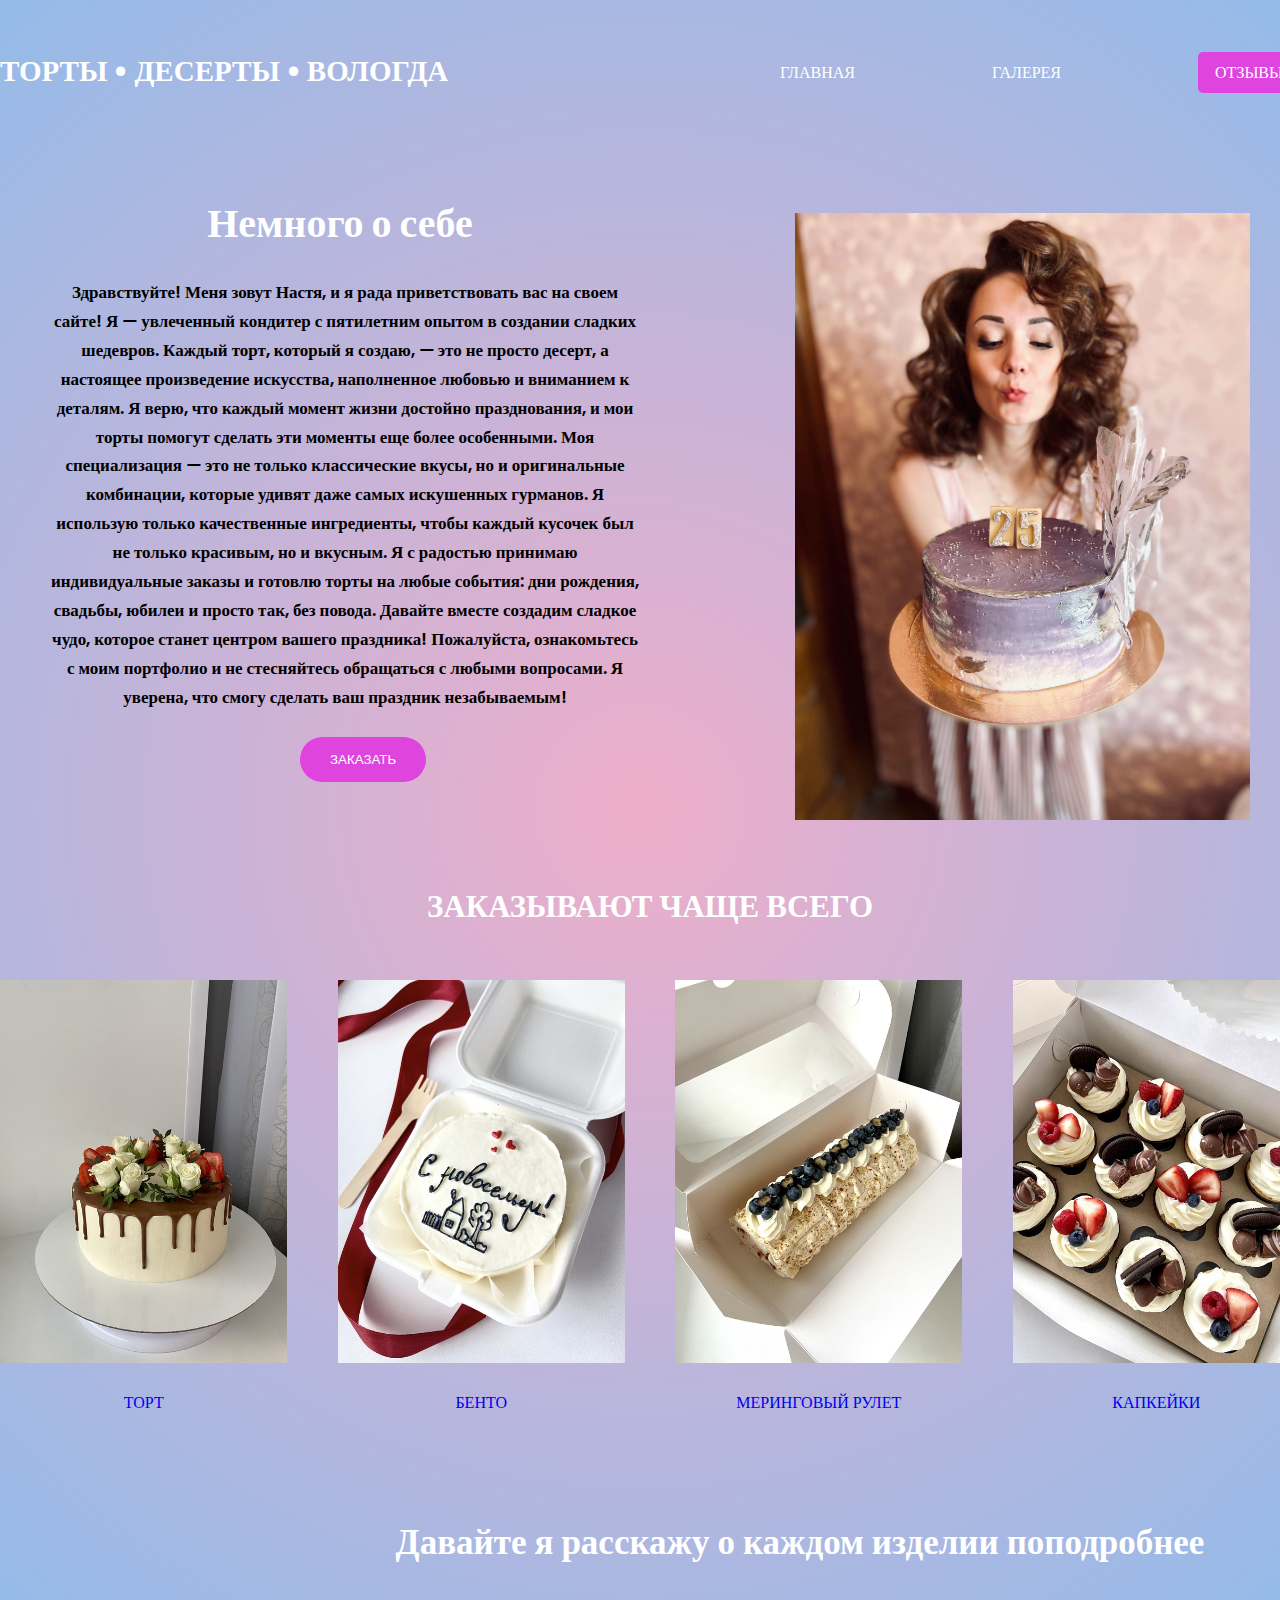
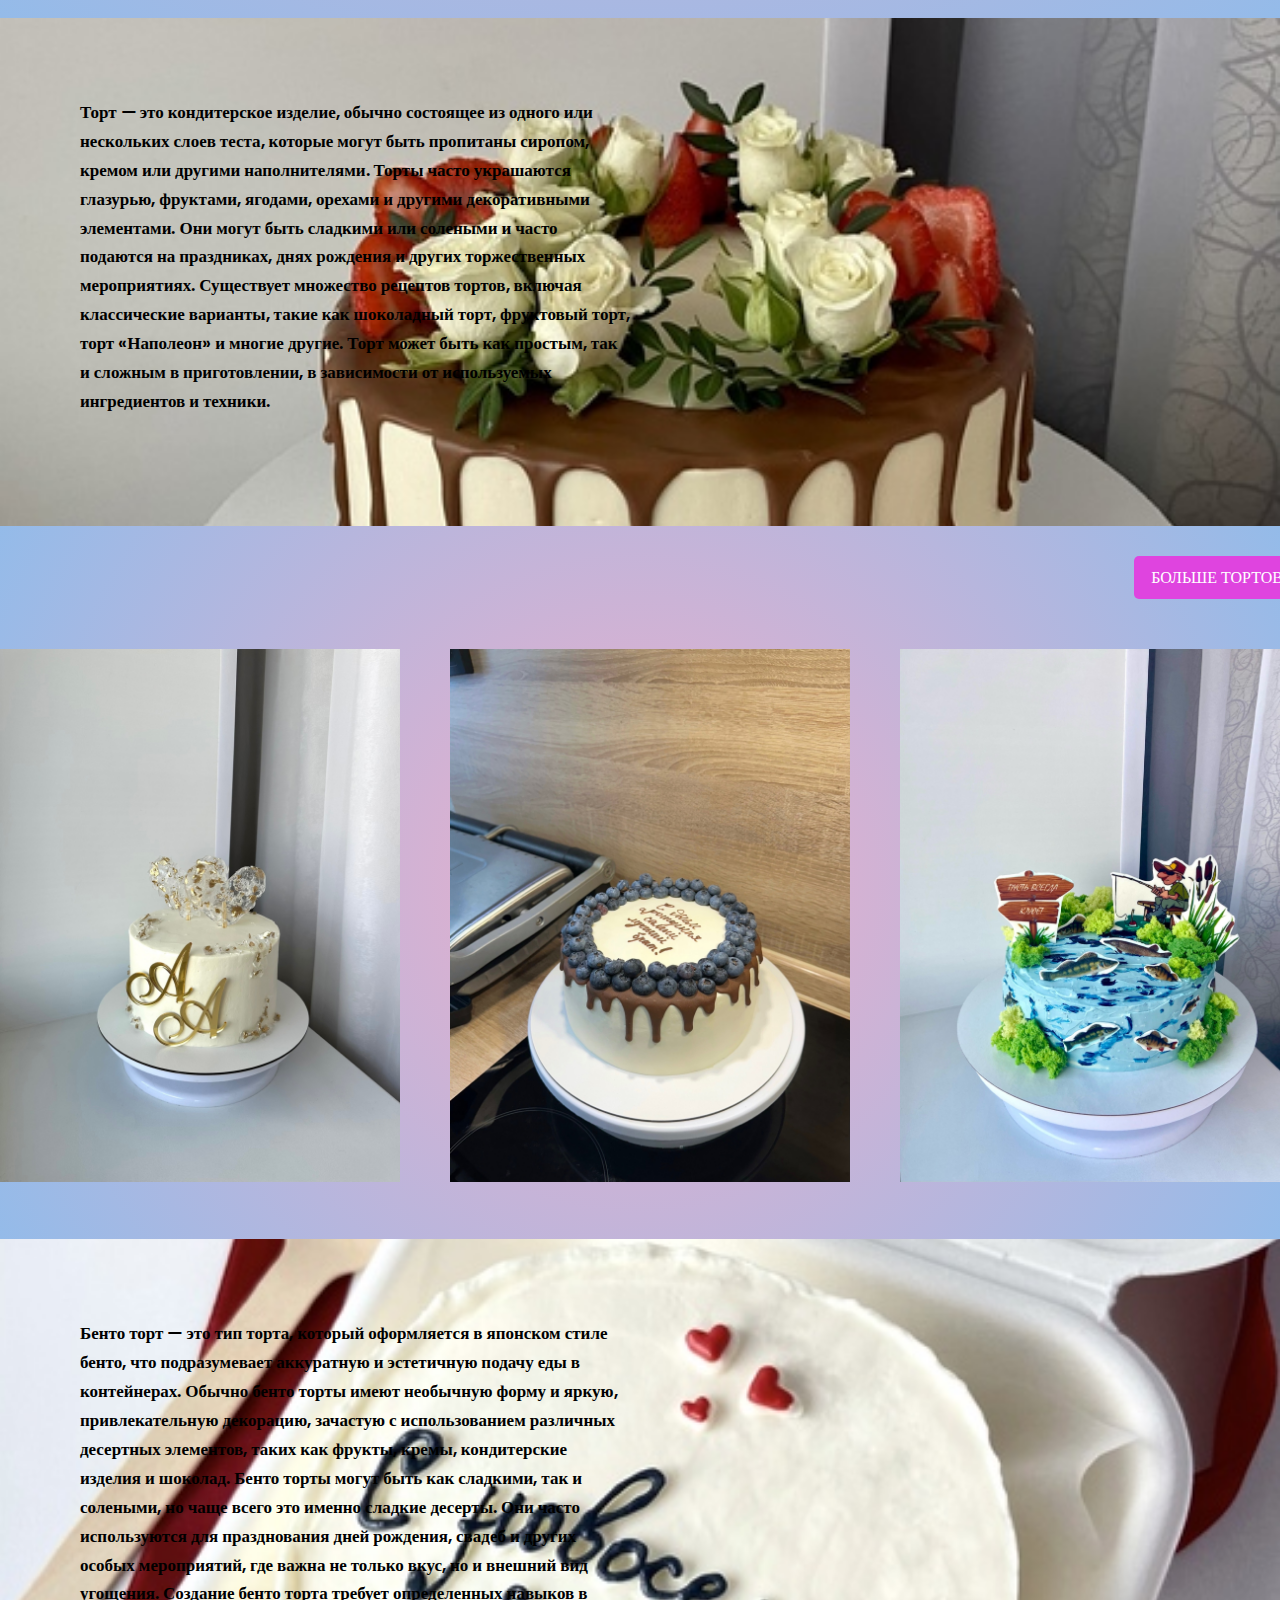
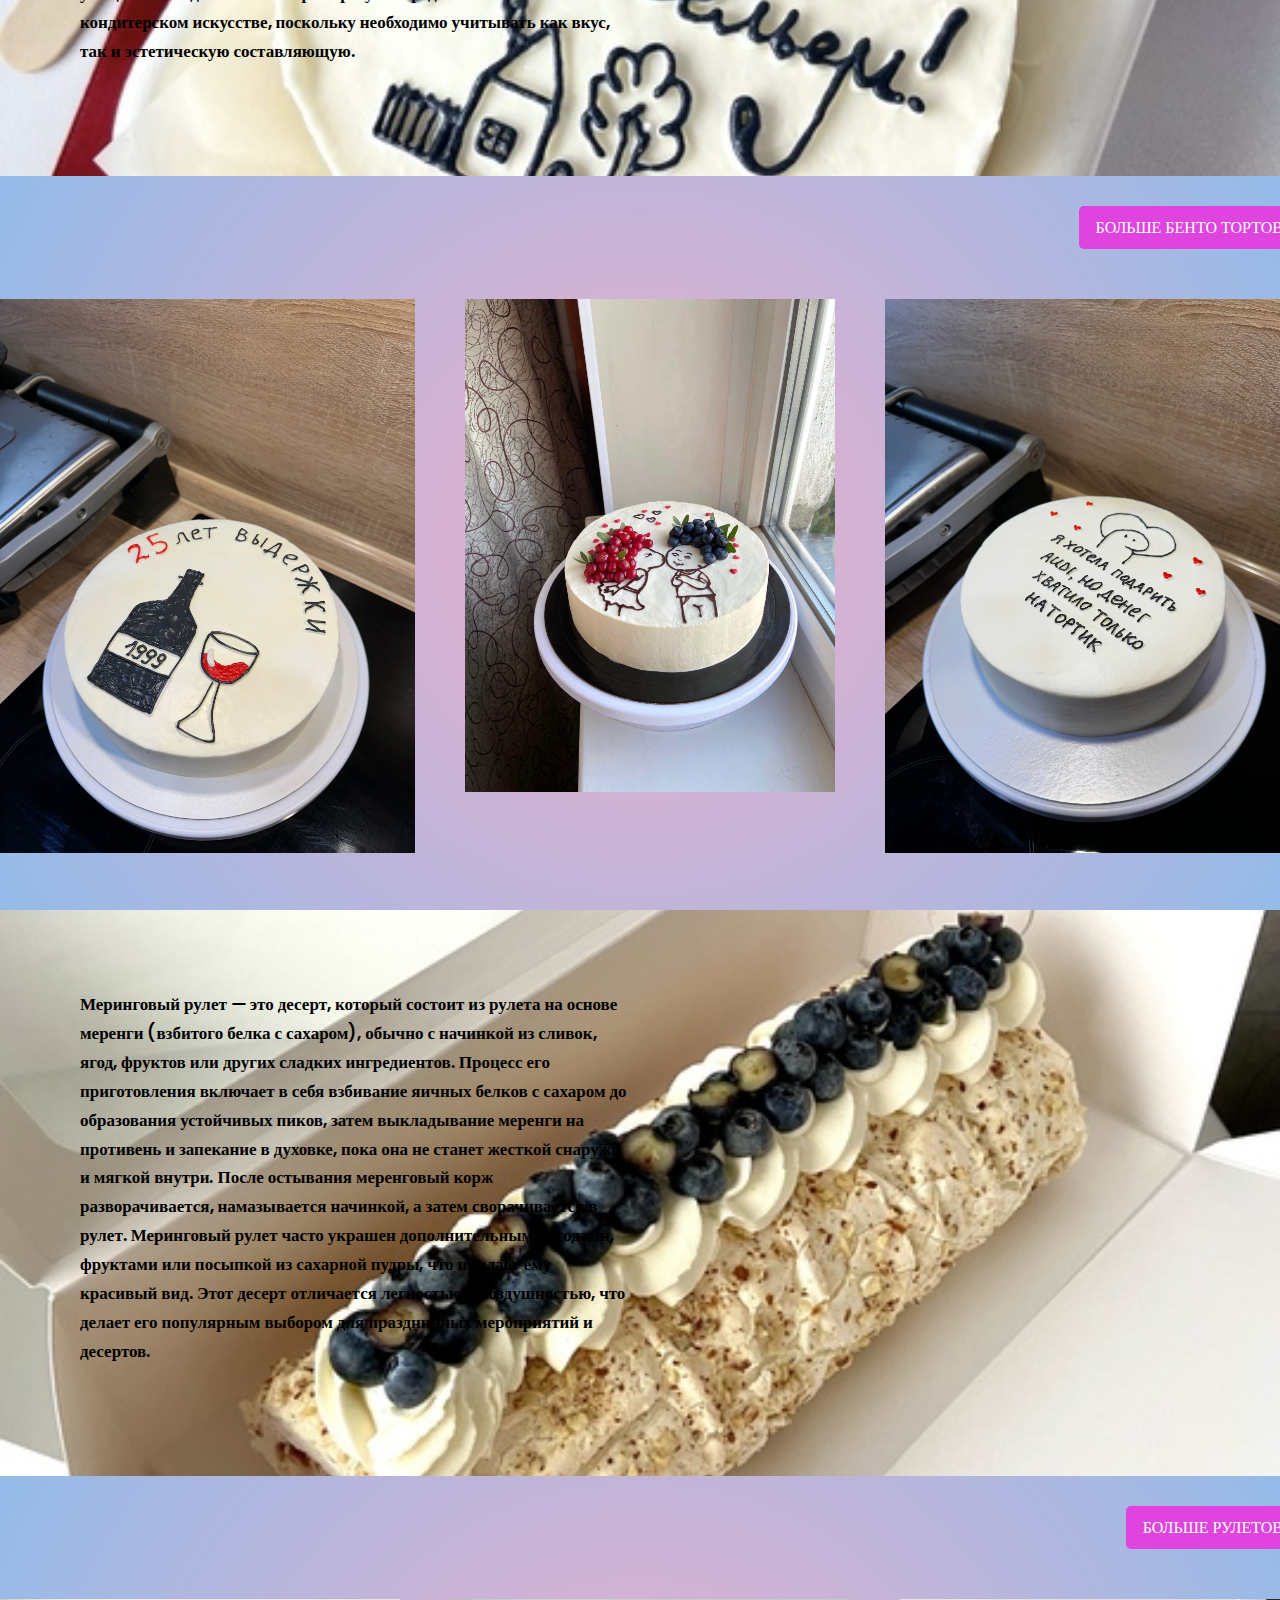
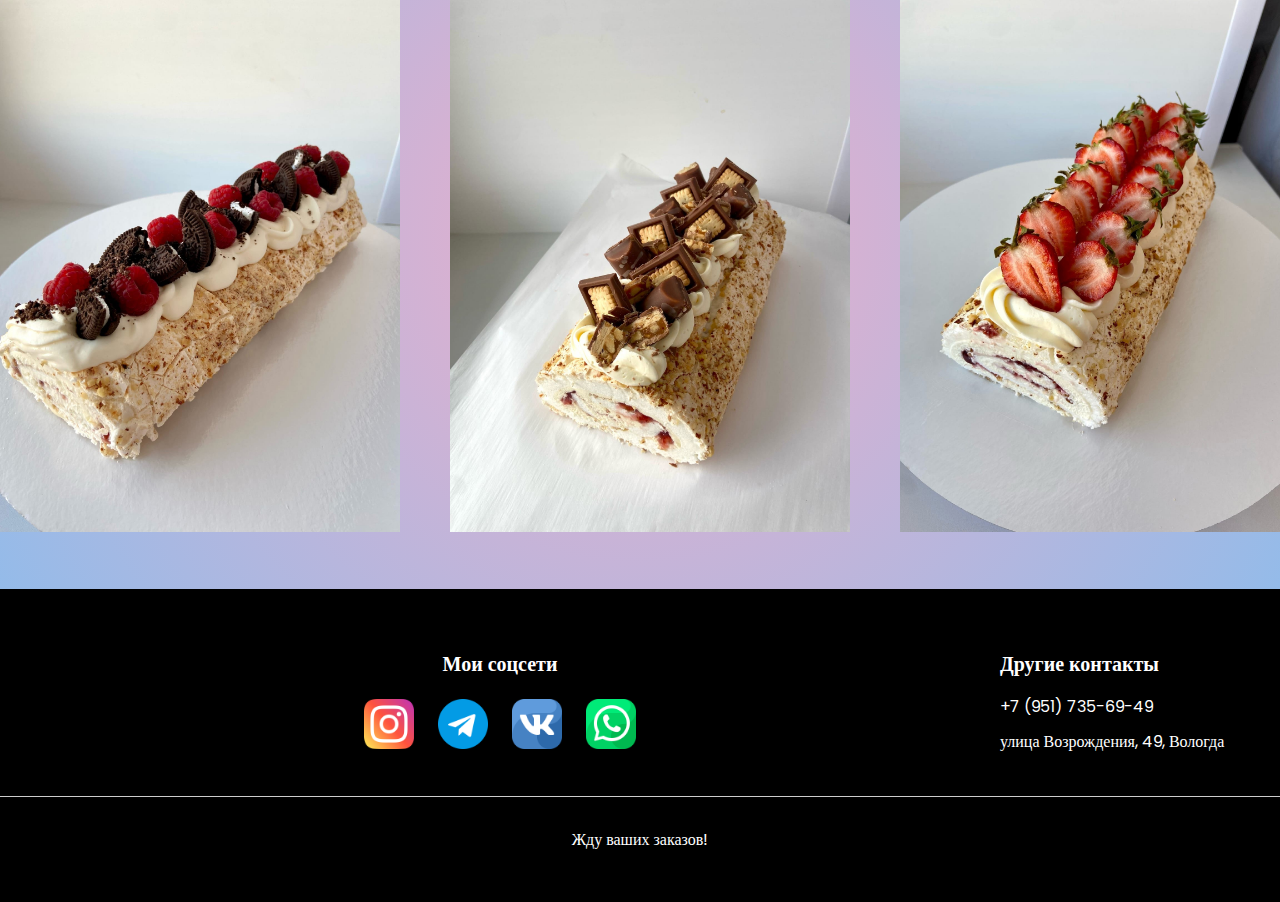
<file: index.html>
<!DOCTYPE html>
<html lang="ru">
<head>
  <meta charset="UTF-8">
  <meta name="viewport" content="width=device-width, initial-scale=1.0">
  <title>Document</title>
  <link rel="stylesheet" href="style.css">
  <style>
    html {
        scroll-behavior: smooth;
    }
</style>
</head>

<body>
  <div class="wrapper">
    <header class="container">
      <span class="logo">ТОРТЫ • ДЕСЕРТЫ • ВОЛОГДА</span>
      <nav>
        <ul>
          <li class="active"><a href="index.html">ГЛАВНАЯ</a></li>
          <li><a href="gallery.html">ГАЛЕРЕЯ</a></li>
          <li class="btn"><a href="about.html">ОТЗЫВЫ</a></li>
        </ul>
      </nav>
    </header>

    <div class="hero container">
      <div class="hero--info">
        <h1>Немного о себе</h1>
        <p>Здравствуйте! Меня зовут Настя, и я рада приветствовать вас на своем сайте! Я — увлеченный кондитер с пятилетним опытом в создании сладких шедевров. Каждый торт, который я создаю, — это не просто десерт, а настоящее произведение искусства, наполненное любовью и вниманием к деталям. Я верю, что каждый момент жизни достойно празднования, и мои торты помогут сделать эти моменты еще более особенными. Моя специализация — это не только классические вкусы, но и оригинальные комбинации, которые удивят даже самых искушенных гурманов. Я использую только качественные ингредиенты, чтобы каждый кусочек был не только красивым, но и вкусным. Я с радостью принимаю индивидуальные заказы и готовлю торты на любые события: дни рождения, свадьбы, юбилеи и просто так, без повода. Давайте вместе создадим сладкое чудо, которое станет центром вашего праздника! Пожалуйста, ознакомьтесь с моим портфолио и не стесняйтесь обращаться с любыми вопросами. Я уверена, что смогу сделать ваш праздник незабываемым!</p>
        <button class="btn">ЗАКАЗАТЬ</button>
      </div>
      <img src="images/25.jpg" alt="">
    </div>

    <div class="container trending">
      <h2>ЗАКАЗЫВАЮТ ЧАЩЕ ВСЕГО</h2>
      <div class="trend">
        <div class="block">
          <a href="#cake">
              <img src="images/tort.jpg" alt="">
              <span>ТОРТ</span>
          </a>
        </div>
        <div class="block">
          <a href="#bento">
              <img src="images/bento.jpg" alt="">
              <span>БЕНТО</span>
          </a>
        </div>
        <div class="block">
            <a href="#meringue-roll">
                <img src="images/rulet.jpg" alt="">
                <span>МЕРИНГОВЫЙ РУЛЕТ</span>
            </a>
        </div>
        <div class="block">
            <a href="#cupcakes">
                <img src="images/cupcake.jpg" alt="">
                <span>КАПКЕЙКИ</span>
            </a>
        </div>
      </div>
    </div>

    <div class="conteiner big-text">
      <p>Давайте я расскажу о каждом изделии поподробнее</p>
    </div>
  </div>

  <div class="ban banner1" id="cake">
    <p>Торт — это кондитерское изделие, обычно состоящее из одного или нескольких слоев теста, которые могут быть пропитаны сиропом, кремом или другими наполнителями. Торты часто украшаются глазурью, фруктами, ягодами, орехами и другими декоративными элементами. Они могут быть сладкими или солеными и часто подаются на праздниках, днях рождения и других торжественных мероприятиях. Существует множество рецептов тортов, включая классические варианты, такие как шоколадный торт, фруктовый торт, торт «Наполеон» и многие другие. Торт может быть как простым, так и сложным в приготовлении, в зависимости от используемых ингредиентов и техники.</p></p>
  </div>

  <div class="wrapper">
    <div class="cakes container">
      <a href="gallery.html#cakes" class="see-all">БОЛЬШЕ ТОРТОВ</a>
      <div class="images">
        <div class="block">
          <img src="images/t1.jpg" alt="">
        </div>
        <div class="block">
          <img src="images/t2.jpg" alt="">
        </div>
        <div class="block">
          <img src="images/t3.jpg" alt="">
        </div>
      </div>
    </div>

  </div>

  <div class="ban banner2" id="bento">
    <p>Бенто торт — это тип торта, который оформляется в японском стиле бенто, что подразумевает аккуратную и эстетичную подачу еды в контейнерах. Обычно бенто торты имеют необычную форму и яркую, привлекательную декорацию, зачастую с использованием различных десертных элементов, таких как фрукты, кремы, кондитерские изделия и шоколад. Бенто торты могут быть как сладкими, так и солеными, но чаще всего это именно сладкие десерты. Они часто используются для празднования дней рождения, свадеб и других особых мероприятий, где важна не только вкус, но и внешний вид угощения. Создание бенто торта требует определенных навыков в кондитерском искусстве, поскольку необходимо учитывать как вкус, так и эстетическую составляющую.</p></p>
  </div>

  <div class="wrapper">
    <div class="cakes container" id="bento-cakes">
      <a href="gallery.html#bento" class="see-all">БОЛЬШЕ БЕНТО ТОРТОВ</a>
      <div class="images">
        <div class="block">
          <img src="images/b2.jpg" alt="">
        </div>
        <div class="block">
          <img src="images/b1.jpg" alt="">
        </div>
        <div class="block">
          <img src="images/b3.jpg" alt="">
        </div>
      </div>
    </div>

  </div>

  <div class="ban banner3" id="meringue-roll">
    <p>Меринговый рулет — это десерт, который состоит из рулета на основе меренги (взбитого белка с сахаром), обычно с начинкой из сливок, ягод, фруктов или других сладких ингредиентов. Процесс его приготовления включает в себя взбивание яичных белков с сахаром до образования устойчивых пиков, затем выкладывание меренги на противень и запекание в духовке, пока она не станет жесткой снаружи и мягкой внутри. После остывания меренговый корж разворачивается, намазывается начинкой, а затем сворачивается в рулет. Меринговый рулет часто украшен дополнительными ягодами, фруктами или посыпкой из сахарной пудры, что придает ему красивый вид. Этот десерт отличается легкостью и воздушностью, что делает его популярным выбором для праздничных мероприятий и десертов.</p></p>
  </div>

  <div class="wrapper">
    <div class="cakes container" id="meringue-roll-cakes">
      <a href="gallery.html#rulet" class="see-all">БОЛЬШЕ РУЛЕТОВ</a>
      <div class="images">
        <div class="block">
          <img src="images/r1.jpg" alt="">
        </div>
        <div class="block">
          <img src="images/r2.jpg" alt="">
        </div>
        <div class="block">
          <img src="images/r3.jpg" alt="">
        </div>
      </div>
    </div>

  </div>

<footer>
  <div class="blocks container">
    <div class="contacts">
      <div class="social">
        <h4>Мои соцсети</h4>
        <img src="icons/free-icon-instagram-2111463.png" alt="">
        <img src="icons/free-icon-telegram-2111646.png" alt="">
        <img src="icons/free-icon-vk-2504953.png" alt="">
        <img src="icons/free-icon-whatsapp-2504957.png" alt="">
      </div>
      <div class="phone">
        <h4>Другие контакты</h4>
        <p>+7 (951) 735-69-49</p>
        <p>улица Возрождения, 49, Вологда</p>
      </div>
    </div>
  </div>
  <hr>
  <p>Жду ваших заказов!</p>
</footer>
</body>
</html>
</file>
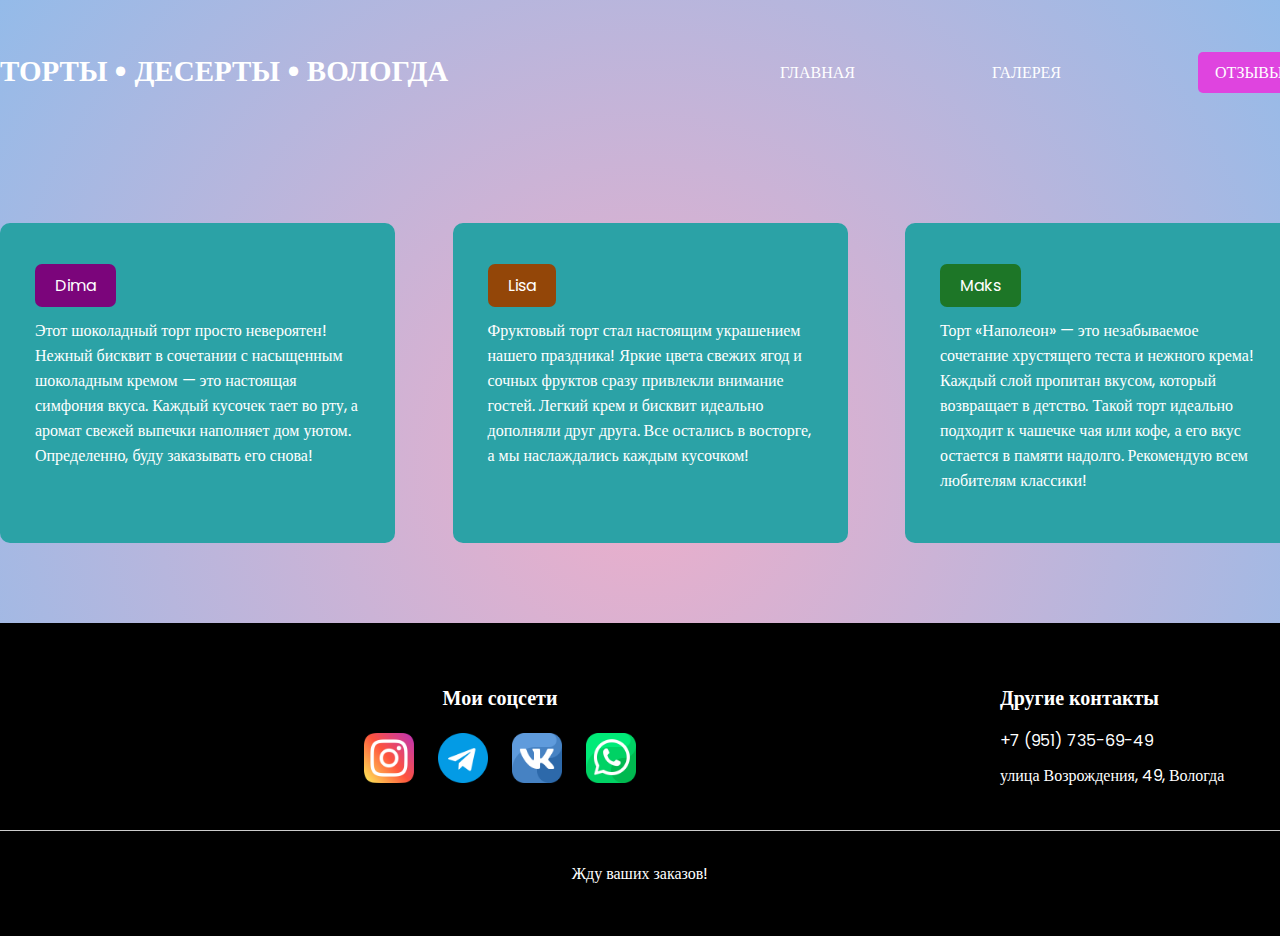
<file: about.html>
<!DOCTYPE html>
<html lang="en">
<head>
  <meta charset="UTF-8">
  <meta name="viewport" content="width=device-width, initial-scale=1.0">
  <title>Document</title>
  <link rel="stylesheet" href="style.css">
</head>

<body>
  <div class="wrapper">
    <header class="container">
      <span class="logo">ТОРТЫ • ДЕСЕРТЫ • ВОЛОГДА</span>
      <nav>
        <ul>
          <li><a href="index.html">ГЛАВНАЯ</a></li>
          <li><a href="gallery.html">ГАЛЕРЕЯ</a></li>
          <li class="btn" class="active"><a href="about.html">ОТЗЫВЫ</a></li>
        </ul>
      </nav>
    </header>
    <div class="container work">
      <div class="blocks">
        <div class="block">
          <span class="badge purple">Dima</span>
          <p>Этот шоколадный торт просто невероятен! Нежный бисквит в сочетании с насыщенным шоколадным кремом — это настоящая симфония вкуса. Каждый кусочек тает во рту, а аромат свежей выпечки наполняет дом уютом. Определенно, буду заказывать его снова!</p>
        </div>
        <div class="block">
          <span class="badge brown">Lisa</span>
          <p>Фруктовый торт стал настоящим украшением нашего праздника! Яркие цвета свежих ягод и сочных фруктов сразу привлекли внимание гостей. Легкий крем и бисквит идеально дополняли друг друга. Все остались в восторге, а мы наслаждались каждым кусочком!</p>
        </div>
        <div class="block">
          <span class="badge green">Maks</span>
          <p>Торт «Наполеон» — это незабываемое сочетание хрустящего теста и нежного крема! Каждый слой пропитан вкусом, который возвращает в детство. Такой торт идеально подходит к чашечке чая или кофе, а его вкус остается в памяти надолго. Рекомендую всем любителям классики!</p>
        </div>
      </div>
    </div>

     

<footer>
  <div class="blocks container">
    <div class="contacts">
      <div class="social">
        <h4>Мои соцсети</h4>
        <img src="icons/free-icon-instagram-2111463.png" alt="">
        <img src="icons/free-icon-telegram-2111646.png" alt="">
        <img src="icons/free-icon-vk-2504953.png" alt="">
        <img src="icons/free-icon-whatsapp-2504957.png" alt="">
      </div>
      <div class="phone">
        <h4>Другие контакты</h4>
        <p>+7 (951) 735-69-49</p>
        <p>улица Возрождения, 49, Вологда</p>
      </div>
    </div>
  </div>
  <hr>
  <p>Жду ваших заказов!</p>
</footer>
</body>
</html>
</file>
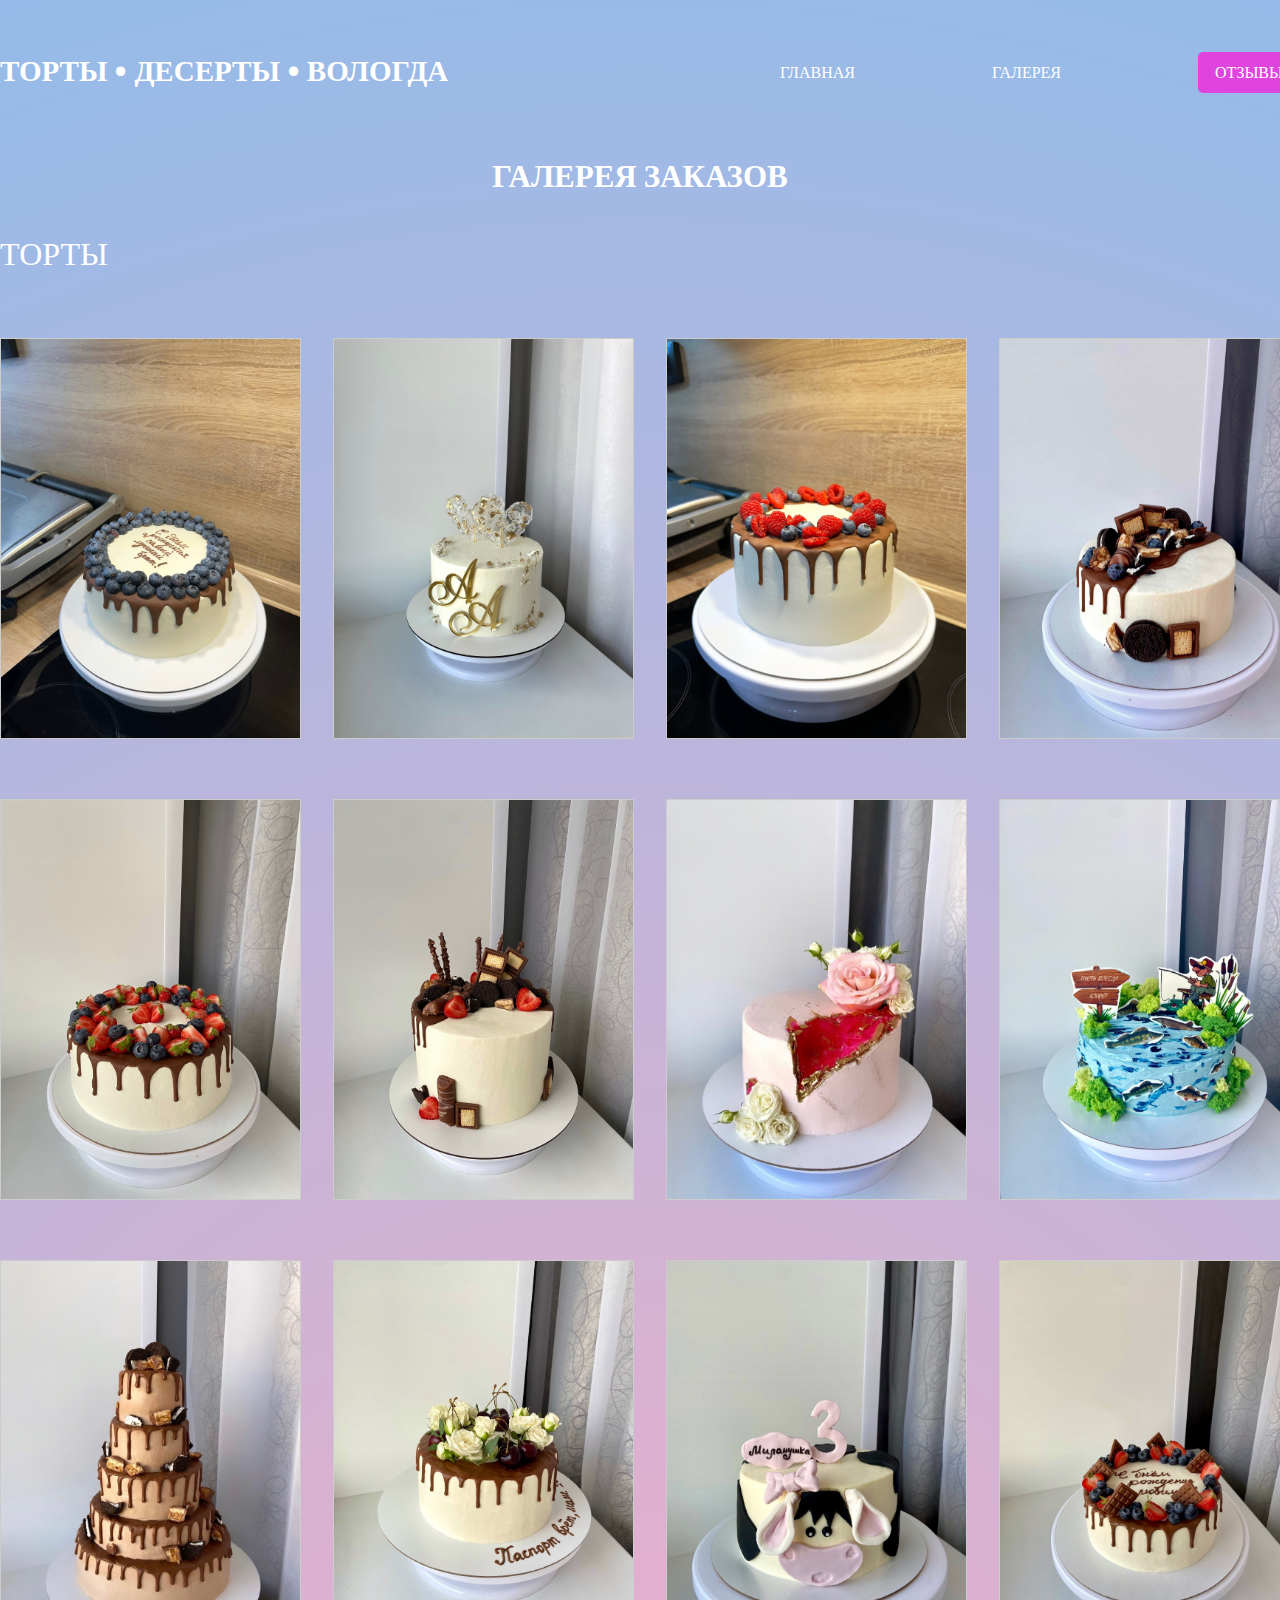
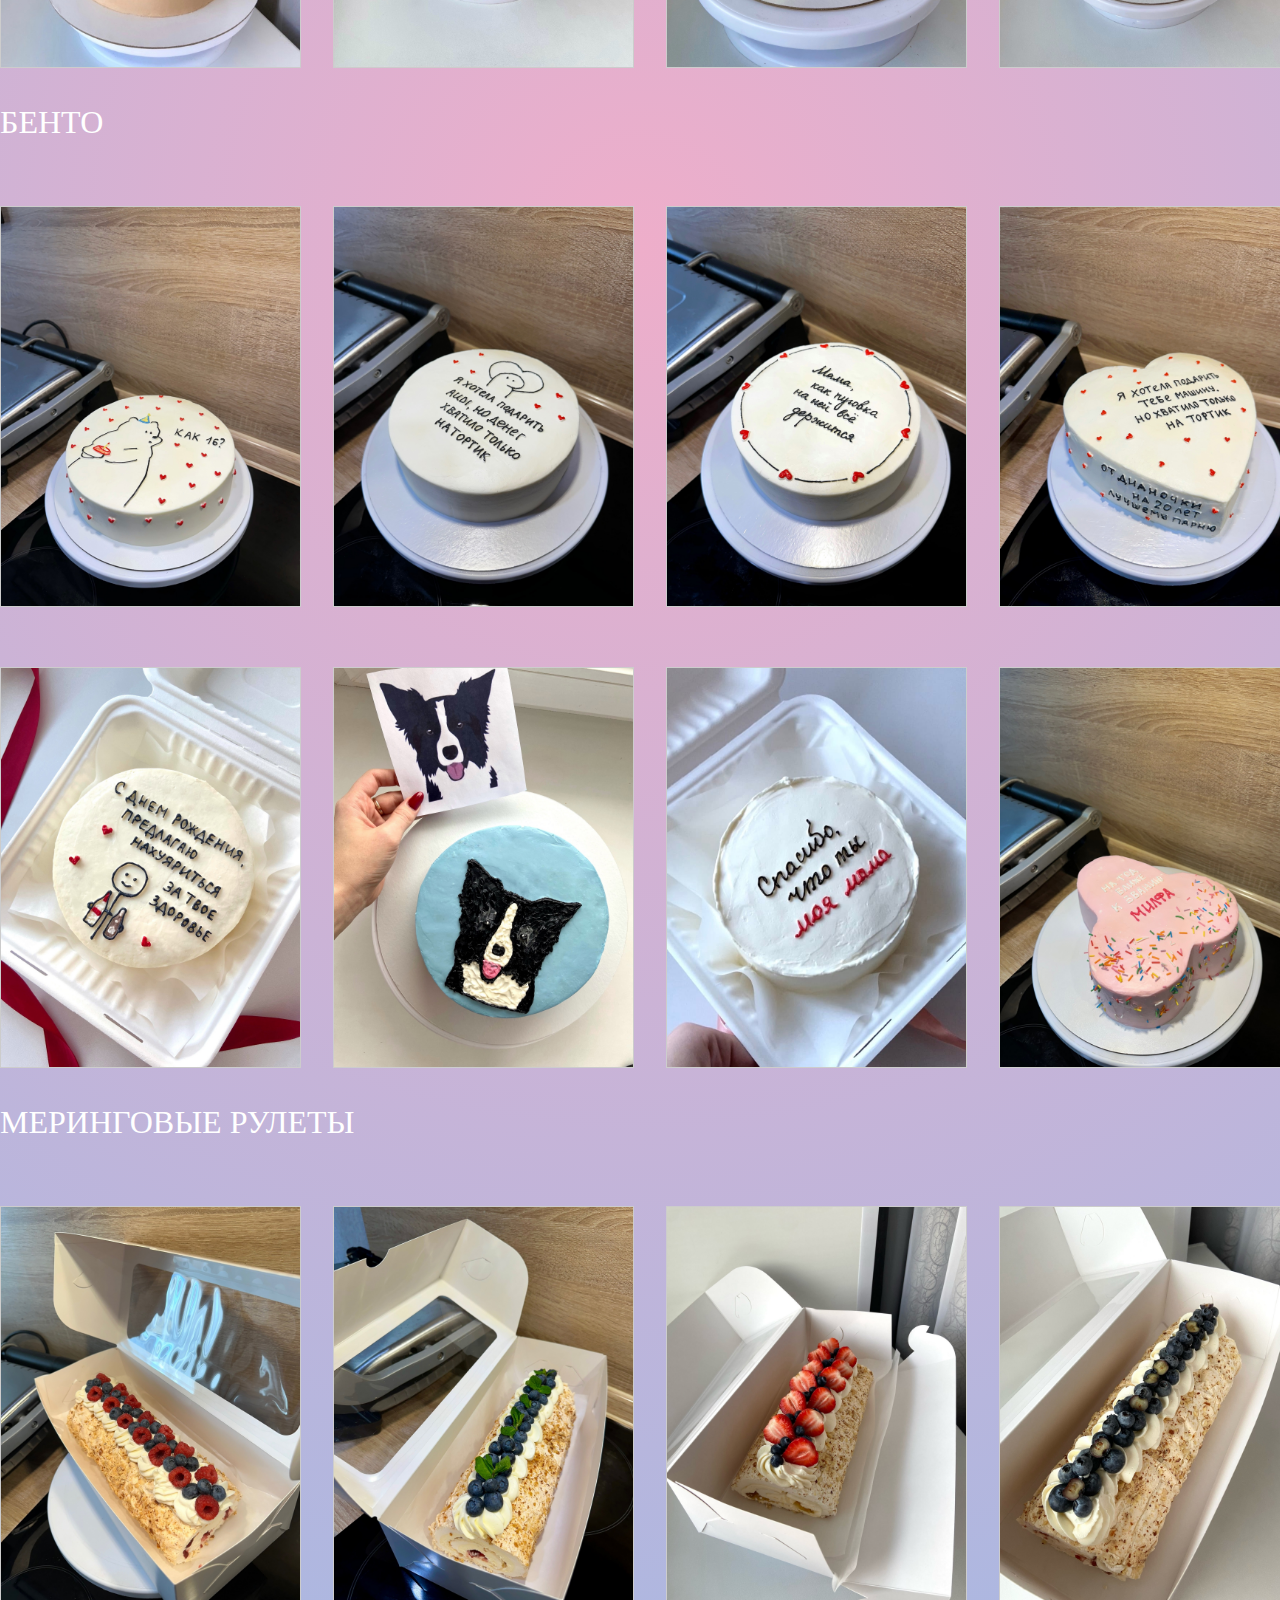
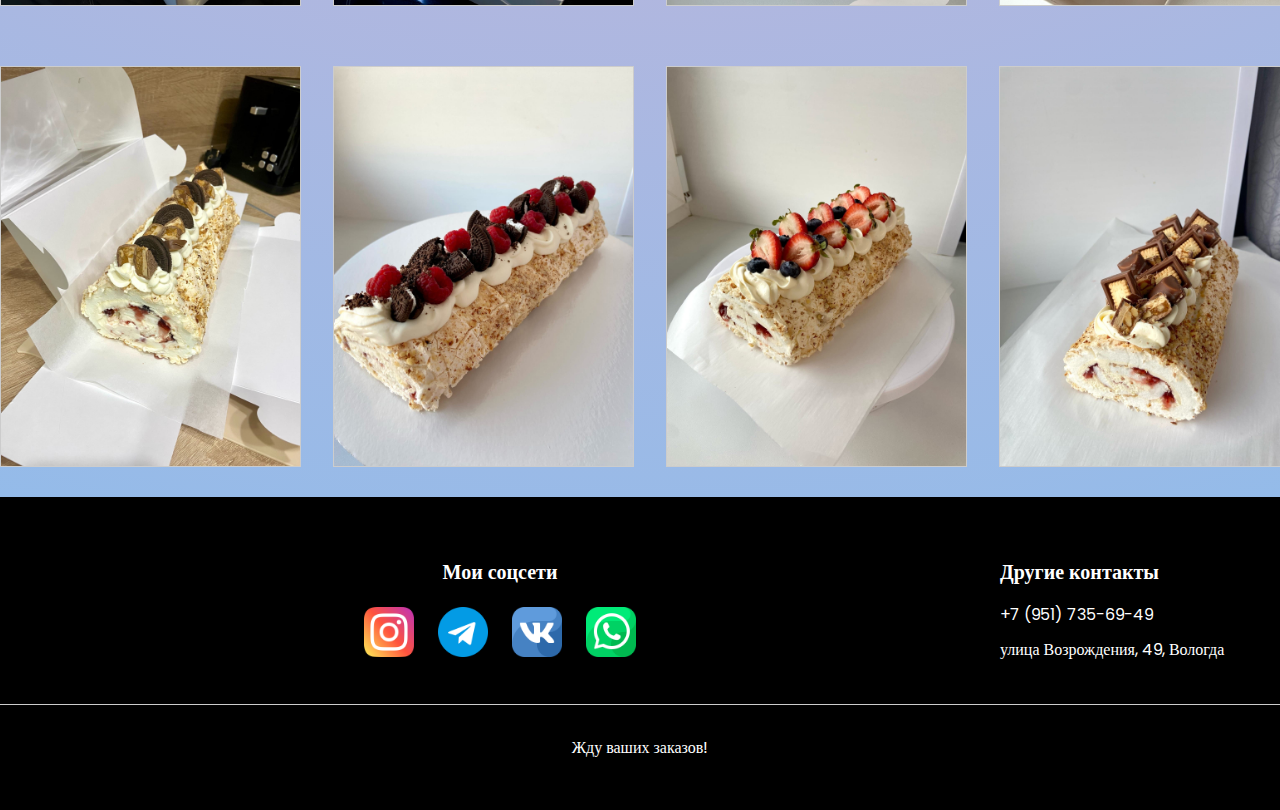
<file: gallery.html>
<!DOCTYPE html>
<html lang="en">
<head>
  <meta charset="UTF-8">
  <meta name="viewport" content="width=device-width, initial-scale=1.0">
  <title>Document</title>
  <link rel="stylesheet" href="style.css">
</head>

<body>
  <div class="wrapper">
    <header class="container">
      <span class="logo">ТОРТЫ • ДЕСЕРТЫ • ВОЛОГДА</span>
      <nav>
        <ul>
          <li><a href="index.html">ГЛАВНАЯ</a></li>
          <li class="active"><a href="gallery.html">ГАЛЕРЕЯ</a></li>
          <li class="btn"><a href="about.html">ОТЗЫВЫ</a></li>
        </ul>
      </nav>
    </header>
    <h6>ГАЛЕРЕЯ ЗАКАЗОВ</h6>

    <div class="container p1" id="cakes">
        <h1>ТОРТЫ</h1>
        <div class="cakeblocks">
          <div class="block">
            <img src="cakes/1.jpg" alt="">
            <img src="cakes/2.jpg" alt="">
            <img src="cakes/3.jpg" alt="">
            <img src="cakes/4.jpg" alt="">
          </div>
          <div class="block">
            <img src="cakes/5.jpg" alt="">
            <img src="cakes/6.jpg" alt="">
            <img src="cakes/7.jpg" alt="">
            <img src="cakes/8.jpg" alt="">
          </div>
          <div class="block">
            <img src="cakes/9.jpg" alt="">
            <img src="cakes/10.jpg" alt="">
            <img src="cakes/11.jpg" alt="">
            <img src="cakes/12.jpg" alt="">
          </div>
        </div>
    </div>

    <div class="container p1", id="bento">
      <h1>БЕНТО</h1>
      <div class="cakeblocks">
        <div class="block">
          <img src="bento/1.jpg" alt="">
          <img src="bento/2.jpg" alt="">
          <img src="bento/3.jpg" alt="">
          <img src="bento/4.jpg" alt="">
        </div>
        <div class="block">
          <img src="bento/5.jpg" alt="">
          <img src="bento/6.jpg" alt="">
          <img src="bento/7.jpg" alt="">
          <img src="bento/8.jpg" alt="">
        </div>
      </div>
    </div>

    <div class="container p1", id="rulet">
      <h1>МЕРИНГОВЫЕ РУЛЕТЫ</h1>
      <div class="cakeblocks">
        <div class="block">
          <img src="rulet/1.jpg" alt="">
          <img src="rulet/2.jpg" alt="">
          <img src="rulet/3.jpg" alt="">
          <img src="rulet/4.jpg" alt="">
        </div>
        <div class="block">
          <img src="rulet/5.jpg" alt="">
          <img src="rulet/6.jpg" alt="">
          <img src="rulet/7.jpg" alt="">
          <img src="rulet/8.jpg" alt="">
        </div>
      </div>
    </div>
  </div>
<footer>
  <div class="blocks container">
    <div class="contacts">
      <div class="social">
        <h4>Мои соцсети</h4>
        <img src="icons/free-icon-instagram-2111463.png" alt="">
        <img src="icons/free-icon-telegram-2111646.png" alt="">
        <img src="icons/free-icon-vk-2504953.png" alt="">
        <img src="icons/free-icon-whatsapp-2504957.png" alt="">
      </div>
      <div class="phone">
        <h4>Другие контакты</h4>
        <p>+7 (951) 735-69-49</p>
        <p>улица Возрождения, 49, Вологда</p>
      </div>
    </div>
  </div>
  <hr>
  <p>Жду ваших заказов!</p>
</footer>
</body>
</html>
</file>
<file: style.css>
@import url('https://fonts.googleapis.com/css2?family=Poppins:wght@400;500;600;700;800&display=swap'); /* Импортирует шрифт Poppins из Google Fonts */

*{
  margin: 0; /* Убирает отступы для всех элементов */
  padding: 0; /* Убирает внутренние отступы для всех элементов */
}

body {
  font-family: "Poppins", serif; /* Устанавливает шрифт Poppins для всего тела документа */
  font-weight: 400; /* Устанавливает начальную жирность текста */
  font-style: normal; /* Устанавливает нормальный стиль текста */
  color: #ffff; /* Устанавливает цвет текста белым */
  font-size: 16px; /* Устанавливает базовый размер шрифта */
}

a {
  text-decoration: none; /* Убирает подчеркивание у ссылок */
  font-family: "Poppins", serif; /* Устанавливает шрифт Poppins для ссылок */
  font-weight: 400; /* Устанавливает жирность текста для ссылок */
}

img{
  max-width: 100%; /* Ограничивает максимальную ширину изображений до 100% родительского элемента */
}

.wrapper{
  background: rgb(238,174,202); /* Устанавливает фоновый цвет */
  background: radial-gradient(circle, rgba(238,174,202,1) 0%, rgba(148,187,233,1) 100%); /* Устанавливает радиальный градиент в качестве фона */
  width: 100%; /* Устанавливает ширину обертки на 100% */
  overflow-x: hidden;
}

.container{
  width: 1300px; /* Устанавливает фиксированную ширину для контейнера */
  margin: 0 auto; /* Центрирует контейнер по горизонтали */
}

/* ШАПКА */

header{
  padding: 50px 0; /* Устанавливает вертикальные отступы для шапки */
}

header .logo{
  text-transform: uppercase; /* Преобразует текст логотипа в верхний регистр */
  font-size: 29px; /* Устанавливает размер шрифта для логотипа */
  font-weight: 800; /* Устанавливает жирность текста для логотипа */
}

header nav{
  float: right; /* Выравнивает навигацию вправо */
  width: 40%; /* Устанавливает ширину навигации на 40% */
  margin-top: 10px;
}

header nav ul{
  list-style: none; /* Убирает маркеры у списка навигации */
  display: flex; /* Устанавливает флекс-контейнер для горизонтального расположения элементов */
  justify-content: space-between; /* Распределяет элементы с равными промежутками между ними */
  z-index: 2; /* Устанавливает уровень наложения для навигации */
  position: relative; /* Устанавливает относительное позиционирование для навигации */
}

header nav ul li{
  display: inline-block; /* Устанавливает элемент списка как блочный элемент в строке */
}

header nav ul li a{
  color: #ffff; /* Устанавливает цвет текста для ссылок в навигации белым */
}

header nav ul li:not(.active):not(.btn) a:hover {
  border-bottom: 5px solid #ffff; /* Добавляет нижнюю границу при наведении на ссылки (не активные и не кнопки) */
}

header nav ul li.btn a{
  background: #df44df; /* Устанавливает фоновый цвет для кнопки */
  padding: 9px 17px; /* Устанавливает внутренние отступы для кнопки */
  border-radius: 5px; /* Устанавливает радиус углов для кнопки */
  transition:all 500ms ease; /* Устанавливает плавный переход для всех свойств за 500 мс */
}

header nav ul li.btn a:hover {
  background: #7b057b; /* Меняет фон кнопки при наведении */
}

/* ВСТУПЛЕНИЕ */

.hero{
  padding-bottom: 100px; /* Устанавливает нижний отступ для секции hero */
  position: relative; /* Устанавливает относительное позиционирование для секции hero */
  z-index: 1; /* Устанавливает уровень наложения для секции hero */
}

.hero--info{
  width: 530px; /* Устанавливает фиксированную ширину для информации в секции hero */
  padding-top: 70px; /* Устанавливает верхний отступ для информации в секции hero */
}

.hero--info h1{
  font-weight: 800; /* Устанавливает жирность текста для заголовка первого уровня */
  font-size: 40px; /* Устанавливает размер шрифта для заголовка первого уровня */
  text-align: center; /* Центрирует текст заголовка первого уровня */
  margin-left: 150px; /* Устанавливает левый отступ для заголовка первого уровня */
  margin-top: -20px; /* Устанавливает отрицательный верхний отступ для заголовка первого уровня */
}

.hero--info p{
  font-weight: 600; /* Устанавливает жирность текста для абзаца */
  font-size: 17px; /* Устанавливает размер шрифта для абзаца */
  line-height: 170%; /* Устанавливает высоту строки для абзаца */
  margin: 25px -110px; /* Устанавливает внешние отступы для абзаца */
  text-align: center; /* Центрирует текст в абзаце */
  margin-left: 50px; /* Устанавливает левый отступ для абзаца */
  color: #000000; /* Устанавливает цвет текста для абзаца черным */
}

.hero--info .btn{
  margin-left: 300px; /* Устанавливает левый отступ для кнопки в секции hero */
  background: #df44df; /* Устанавливает фоновый цвет для кнопки */
  color: #ffff; /* Устанавливает цвет текста для кнопки белым */
  border-radius: 50px; /* Устанавливает радиус углов для кнопки */
  padding: 15px 30px; /* Устанавливает внутренние отступы для кнопки */
  border: 0; /* Убирает границу у кнопки */
  transition: all 500ms ease; /* Устанавливает плавный переход для всех свойств за 500 мс */
}

.hero--info .btn:hover{
  cursor: pointer; /* Меняет курсор на указатель при наведении на кнопку */
  transform: scale(1.1); /* Увеличивает кнопку при наведении */
}

.hero img{
  position: absolute; /* Устанавливает абсолютное позиционирование для изображения */
  top: 70px; /* Устанавливает верхний отступ для изображения */
  right: 50px; /* Устанавливает правый отступ для изображения */
  width: 35%; /* Устанавливает ширину изображения на 35% */
}

/* ЗАКАЗЫВАЮТ ЧАЩЕ ВСЕГО  */

.trending{
  padding-top: 1px; /* Устанавливает верхний отступ для секции trending */
  text-align: center;
}

.trending h2{
  font-weight: 600; /* Устанавливает жирность текста для заголовка секции trending */
  font-size: 31px; /* Устанавливает размер шрифта для заголовка секции trending */
}

.trending .trend{
  display: flex; /* Устанавливает флекс-контейнер для секции игр */
  justify-content: space-between; /* Распределяет элементы с равными промежутками между ними */
  width: 100%; /* Устанавливает ширину секции игр на 100% */
  padding: 50px 0; /* Устанавливает вертикальные отступы для секции игр */
  gap: 50px; /* Устанавливает промежуток между элементами секции игр */
  transition: all 1000ms ease;
}

.trending .trend .block:hover{
  cursor: pointer; 
  transform: scale(1.1); 
}

.trending .trend span{
  display: block; /* Устанавливает блочный вид для спанов внутри секции игр */
  text-align: center; /* Центрирует текст в спанах */
  margin-top: 20px; /* Устанавливает верхний отступ для спанов */
}

/* ОТДЕЛЬНЫЙ ТЕКСТ */

.big-text{
  padding: 50px 0; /* Устанавливает вертикальные отступы для большого текста */
  font-size: 35px; /* Устанавливает размер шрифта для большого текста */
  font-weight: 600; /* Устанавливает жирность текста для большого текста */
  text-align: center; /* Центрирует текст */
  width: 1600px; /* Устанавливает фиксированную ширину для большого текста */

}

/* БАННЕРЫ */

.banner1{
  background: url(/images/tort.jpg) no-repeat center center; /* Устанавливает фоновое изображение для секции features */
  background-size: cover; /* Устанавливает покрытие фона изображением */
  padding: 280px 0; /* Устанавливает вертикальные отступы для секции features */
  padding: 80px; /* Устанавливает внутренние отступы для баннера */
}

.banner2{
  background: url(/images/bento.jpg) no-repeat center center; /* Устанавливает фоновое изображение для секции features */
  background-size: cover; /* Устанавливает покрытие фона изображением */
  padding: 280px 0; /* Устанавливает вертикальные отступы для секции features */
  padding: 80px; /* Устанавливает внутренние отступы для баннера */
}

.banner3{
  background: url(/images/rulet.jpg) no-repeat center center; /* Устанавливает фоновое изображение для секции features */
  background-size: cover; /* Устанавливает покрытие фона изображением */
  padding: 280px 0; /* Устанавливает вертикальные отступы для секции features */
  padding: 80px; /* Устанавливает внутренние отступы для баннера */
}

.ban p{
  line-height: 170%; /* Устанавливает высоту строки для текста в баннере */
  margin-bottom: 30px; /* Устанавливает нижний отступ для текста в баннере */
  font-weight: 600; /* Устанавливает жирность текста для абзаца */
  font-size: 17px; /* Устанавливает размер шрифта для абзаца */
  color: #000000; /* Устанавливает цвет текста для абзаца черным */
  width: 550px; /* Устанавливает фиксированную ширину для текста в баннере */
}

.cakes{
  padding-top: 30px; /* Устанавливает верхний отступ для секции trending */
}

.cakes .see-all{
  color: #ffff; /* Устанавливает цвет текста для кнопки "Смотреть все" белым */
  background: #df44df; /* Устанавливает фоновый цвет для кнопки */
  padding: 9px 17px; /* Устанавливает внутренние отступы для кнопки */
  border-radius: 5px; /* Устанавливает радиус углов для кнопки */
  float:right; /* Выравнивает кнопку "Смотреть все" вправо */
  transition: all 500 ms ease; /* Устанавливает плавный переход для всех свойств за 500 мс */
}

.cakes .see-all:hover{
  background: #7b057b; /* Меняет фон кнопки при наведении */
}

.cakes .images{
  display: flex; /* Устанавливает флекс-контейнер для секции игр */
  justify-content: space-between; /* Распределяет элементы с равными промежутками между ними */
  width: 100%; /* Устанавливает ширину секции игр на 100% */
  padding: 50px 0; /* Устанавливает вертикальные отступы для секции игр */
  gap: 50px; /* Устанавливает промежуток между элементами секции игр */
}

/* ДЛЯ СВЯЗИ */
footer{
  background: #000; /* Устанавливает фоновый цвет для подвала */
  padding: 50px 0; /* Устанавливает вертикальные отступы для подвала */
}

footer .contacts{
  display: flex; /* Устанавливает флекс-контейнер для секции игр */
  justify-content: space-between; /* Распределяет элементы с равными промежутками между ними */
}

footer .contacts .social{
  text-align: center;
}

footer .contacts .social img{
  padding: 10px;
  width:  5%;
}


footer .blocks p{
  width: 300px; /* Устанавливает фиксированную ширину для параграфов в подвале */
  padding: 5px 0; /* Устанавливает внутренние отступы для параграфов в подвале */
  font-weight: 400;

}

footer .blocks h4{
  font-weight: 600; /* Устанавливает жирность текста для заголовков в подвале */
  font-size: 20px; /* Устанавливает размер шрифта для заголовков в подвале */
  margin-top: 10px;
  margin-bottom: 10px;
}


footer hr{
  margin: 30px 0; /* Устанавливает вертикальные отступы для горизонтальной линии в подвале */
  border: 0; /* Убирает границу у линии */
  height: 0.6px; /* Устанавливает высоту линии */
  background: #ccc; /* Устанавливает цвет линии */
}

footer > p{
  text-align: center; /* Центрирует текст в подвале */
}

footer .blocks .logo{
  text-transform: uppercase; /* Преобразует текст логотипа в верхний регистр */
  font-size: 29px; /* Устанавливает размер шрифта для логотипа в подвале */
  font-weight: 800; /* Устанавливает жирность текста для логотипа в подвале */
  padding-left: 20px; /* Устанавливает левый отступ для логотипа в подвале */
}
/* ОТЗЫВЫ */
.work{
  padding: 80px 0;
}

.work .blocks{
  display: flex;
  justify-content: space-between;
}

.work .blocks .block{
  width: 25%;
  border-radius: 10px;
  padding: 50px 35px;
  background: #2ba2a6;
}


.work .blocks .block .badge{
  border-radius: 7px;
  padding: 10px 20px;
}

.work .blocks .block .badge.purple{
  background: #7b057b;
}

.work .blocks .block .badge.brown{
  background: #934608;
}

.work .blocks .block .badge.green{
  background: #1d7627;
}

.work .blocks .block p{
  margin-top: 20px;
}

/* ГАЛЕРЕЯ */

.wrapper h6{
  margin-top: 10px; /* Устанавливает верхний отступ для секции trending */
  text-align: center;
  font-weight: 600; /* Устанавливает жирность текста для заголовка секции trending */
  font-size: 31px; /* Устанавливает размер шрифта для заголовка секции trending */
  margin-bottom: 30px;
}

.p1 h1{
  font-weight: 500;
  text-align: left;
  margin-bottom: 30px;
}

.p1 .cakeblocks .block{
  display: flex; /* Устанавливает флекс-контейнер для секции игр */
  justify-content: space-between; /* Распределяет элементы с равными промежутками между ними */
  width: 100%; /* Устанавливает ширину секции игр на 100% */
  padding: 30px 0; /* Устанавливает вертикальные отступы для секции игр */
}

.p1 .cakeblocks .block img{
  border: 1px solid #ccc;
  width: 23%; /* Измените значение в зависимости от количества изображений в ряду */
  height: auto; /* Сохраняет пропорции изображения */
}
</file>
